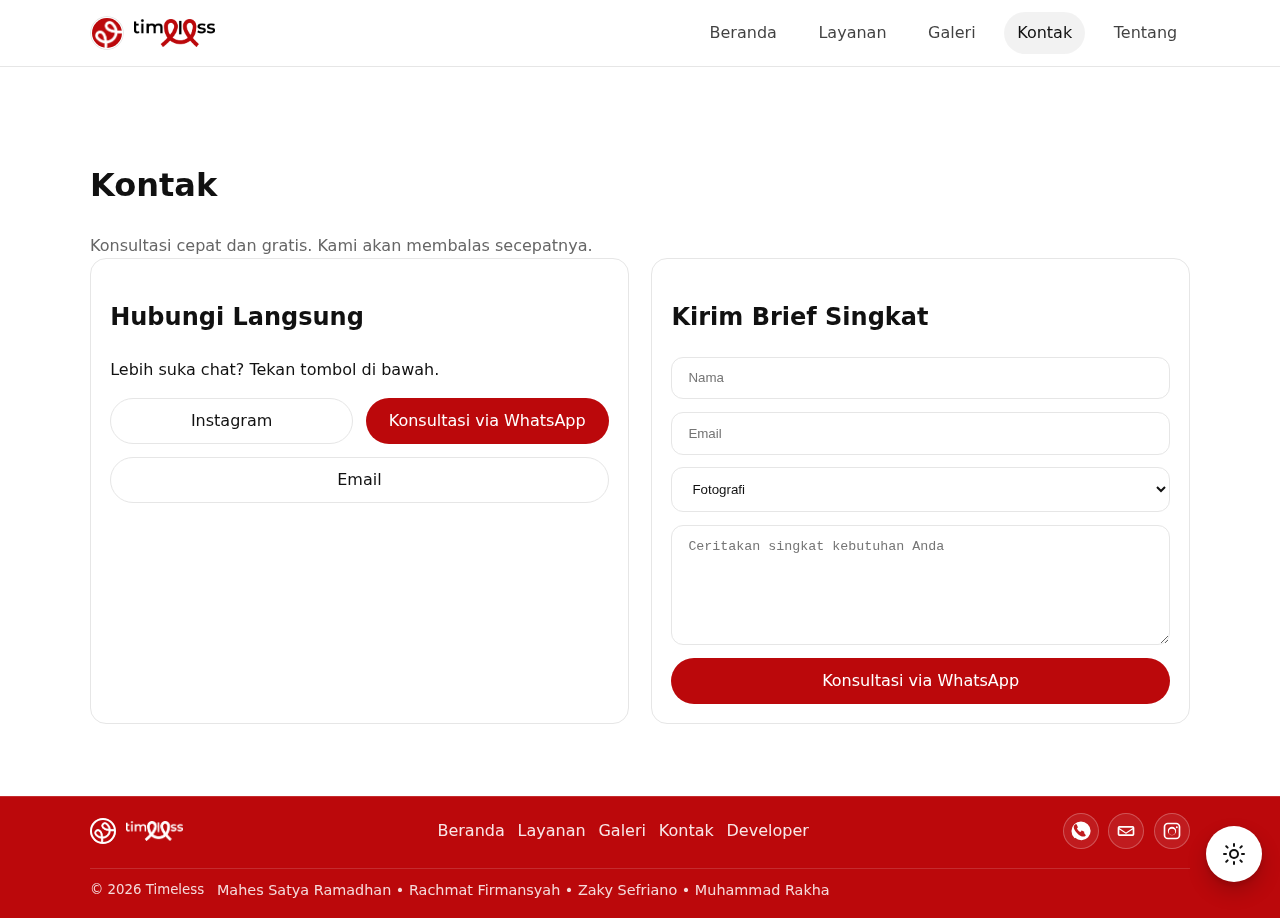
<file: contact.html>
<!DOCTYPE html>
<html lang="id">
  <head>
    <meta charset="utf-8" />
    <meta name="viewport" content="width=device-width, initial-scale=1" />
    <title>Kontak — TIMELESS</title>
  <link rel="stylesheet" href="assets/css/styles.css" />
  <link rel="icon" type="image/jpeg" href="timelessbackground.jpeg" />
  </head>
  <body>
    <header class="site-header">
      <div class="container nav">
  <a class="brand" href="index.html"><img class="brand-logo" src="timelessbackground.jpeg" alt="Logo" /><img class="brand-type" src="timelesstype.png" alt="TIMELESS" /></a>
        <nav class="menu" id="menu">
          <a href="index.html">Beranda</a>
          <a href="services.html">Layanan</a>
          <a href="gallery.html">Galeri</a>
          <a class="active" href="contact.html">Kontak</a>
          <a href="developer.html">Tentang</a>
        </nav>
  <div class="nav-right"><button class="nav-toggle" aria-label="Buka menu" aria-expanded="false" id="nav-toggle"><span></span><span></span><span></span></button></div>
      </div>
    </header>

    <div class="nav-backdrop" id="nav-backdrop" hidden></div>

    <main>
      <section class="section">
        <div class="container">
          <header class="section-head reveal">
            <h1>Kontak</h1>
            <p>Konsultasi cepat dan gratis. Kami akan membalas secepatnya.</p>
          </header>

          <div class="grid contact-grid">
            <div class="card reveal">
              <h2>Hubungi Langsung</h2>
              <p>Lebih suka chat? Tekan tombol di bawah.</p>
              <div class="actions">
                <a class="btn btn-outline" id="ig-contact" href="#">Instagram</a>
                <a class="btn btn-red" id="wa-contact" href="#">Konsultasi via WhatsApp</a>
                <a class="btn btn-outline" id="email-direct" href="#">Email</a>
              </div>
            </div>

            <div class="card reveal">
              <h2>Kirim Brief Singkat</h2>
              <form class="form" onsubmit="event.preventDefault(); window.open(document.getElementById('waLink').href, '_blank');">
                <input class="input" id="name" type="text" placeholder="Nama" required />
                <input class="input" id="email" type="email" placeholder="Email" required />
                <select class="input" id="service" required>
                  <option value="Fotografi">Fotografi</option>
                  <option value="Videografi">Videografi</option>
                  <option value="Desain Logo">Desain Logo</option>
                </select>
                <textarea id="message" placeholder="Ceritakan singkat kebutuhan Anda"></textarea>
                <a id="waLink" class="btn btn-red" href="#">Konsultasi via WhatsApp</a>
              </form>
              <script>
                (function(){
                  const phone = '6285183565910'; // Nomor WhatsApp tujuan
                  function build(){
                    const n=document.getElementById('name').value||'-';
                    const e=document.getElementById('email').value||'-';
                    const s=document.getElementById('service').value||'-';
                    const m=document.getElementById('message').value||'-';
                    const text = `Halo Timeless,%0A%0ANama: ${encodeURIComponent(n)}%0AEmail: ${encodeURIComponent(e)}%0ALayanan: ${encodeURIComponent(s)}%0APesan: ${encodeURIComponent(m)}`;
                    const ua = navigator.userAgent || '';
                    const isMobile = /Android|webOS|iPhone|iPad|iPod|BlackBerry|IEMobile|Opera Mini/i.test(ua);
                    return isMobile
                      ? `https://wa.me/${phone}?text=${text}&app_absent=0`
                      : `https://web.whatsapp.com/send?phone=${phone}&text=${text}&app_absent=0`;
                  }
                  const link=document.getElementById('waLink');
                  const inputs=['name','email','service','message'].map(id=>document.getElementById(id));
                  function update(){ link.href = build(); }
                  inputs.forEach(i=> i.addEventListener('input', update));
                  update();
                })();
              </script>
            </div>
          </div>
        </div>
      </section>
    </main>

    <!-- Floating theme toggle -->
    <button class="theme-fab" id="theme-toggle" aria-label="Ganti tema">
      <svg class="sun" viewBox="0 0 24 24" fill="none" xmlns="http://www.w3.org/2000/svg"><path d="M12 4V2m0 20v-2M4 12H2m20 0h-2M5.64 5.64 4.22 4.22m15.56 15.56-1.42-1.42M18.36 5.64l1.42-1.42M5.64 18.36l-1.42 1.42M12 8a4 4 0 1 1 0 8 4 4 0 0 1 0-8Z" stroke="currentColor" stroke-width="2" stroke-linecap="round"/></svg>
      <svg class="moon" viewBox="0 0 24 24" fill="none" xmlns="http://www.w3.org/2000/svg"><path d="M21 12.79A9 9 0 1 1 11.21 3 7 7 0 0 0 21 12.79Z" stroke="currentColor" stroke-width="2" stroke-linecap="round" stroke-linejoin="round"/></svg>
    </button>

    <footer class="site-footer">
      <div class="container footer-inner">
  <div class="brand-mini"><img class="brand-logo" src="timelessbackground.jpeg" alt="Logo" /><img class="brand-type" src="timelesstype.png" alt="TIMELESS" /></div>
        <nav class="footer-links">
          <a href="index.html">Beranda</a>
          <a href="services.html">Layanan</a>
          <a href="gallery.html">Galeri</a>
          <a href="contact.html" class="active">Kontak</a>
          <a href="developer.html">Developer</a>
        </nav>
        <div class="socials">
          <a id="footer-wa" href="#" aria-label="WhatsApp" class="icon-link">
            <svg width="22" height="22" viewBox="0 0 24 24" fill="none" xmlns="http://www.w3.org/2000/svg" aria-hidden="true"><path d="M20 3.9A10 10 0 0 0 3.9 20L3 21l1.9-.9A10 10 0 1 0 20 3.9Zm-2.2 13.1c-.3.8-1.7 1.5-2.3 1.6-.6.1-1.4.2-2.3-.1-.5-.2-1.2-.4-2.1-.9-3.7-2-6.1-5.9-6.3-6.2-.2-.3-1.5-2-1.5-3.8s1-2.7 1.3-3.1c.3-.4.7-.5 1-.5h.7c.2 0 .5 0 .7.6.3.7 1 2.5 1.1 2.6.1.1.1.3 0 .5-.1.2-.1.3-.3.5-.1.2-.3.4-.4.5-.2.2-.4.4-.2.7.2.2.9 1.5 2.1 2.5 1.5 1.3 2.7 1.7 3 .1.3-.4.5-.6.8-.5.3.1 1.9.9 2.2 1 .3.1.5.2.6.3.1.1.1.8-.2 1.6Z" fill="currentColor"/></svg>
          </a>
          <a id="footer-email" href="#" aria-label="Email" class="icon-link">
            <svg width="22" height="22" viewBox="0 0 24 24" fill="none" xmlns="http://www.w3.org/2000/svg" aria-hidden="true"><path d="M4 6h16a2 2 0 0 1 2 2v8a2 2 0 0 1-2 2H4a2 2 0 0 1-2-2V8a2 2 0 0 1 2-2Zm0 2v.511l8 5.333 8-5.333V8H4Zm16 8V10.2l-7.385 4.915a1 1 0 0 1-1.23 0L4 10.2V16a0 0 0 0 0 0 0h16Z" fill="currentColor"/></svg>
          </a>
          <a id="footer-ig" href="#" aria-label="Instagram" class="icon-link">
            <svg width="22" height="22" viewBox="0 0 24 24" fill="none" xmlns="http://www.w3.org/2000/svg" aria-hidden="true"><path d="M7 2h10a5 5 0 0 1 5 5v10a5 5 0 0 1-5 5H7a5 5 0 0 1-5-5V7a5 5 0 0 1 5-5Zm0 2a3 3 0 0 0-3 3v10a3 3 0 0 0 3 3h10a3 3 0 0 0 3-3V7a3 3 0 0 0-3-3H7Zm5 3a5 5 0 1 1 0 10 5 5 0 0 1 0-10Zm0 2.2A2.8 2.8 0 1 0 12 16.8 2.8 2.8 0 0 0 12 9.2Zm5.8-3a1.2 1.2 0 1 1 0 2.4 1.2 1.2 0 0 1 0-2.4Z" fill="currentColor"/></svg>
          </a>
        </div>
        <div class="footer-meta">
          <small>© <span id="year"></span> Timeless</small>
          <span class="team">Mahes Satya Ramadhan • Rachmat Firmansyah • Zaky Sefriano • Muhammad Rakha</span>
        </div>
      </div>
    </footer>

    <script defer src="assets/js/main.js"></script>
  </body>
</html>
</file>
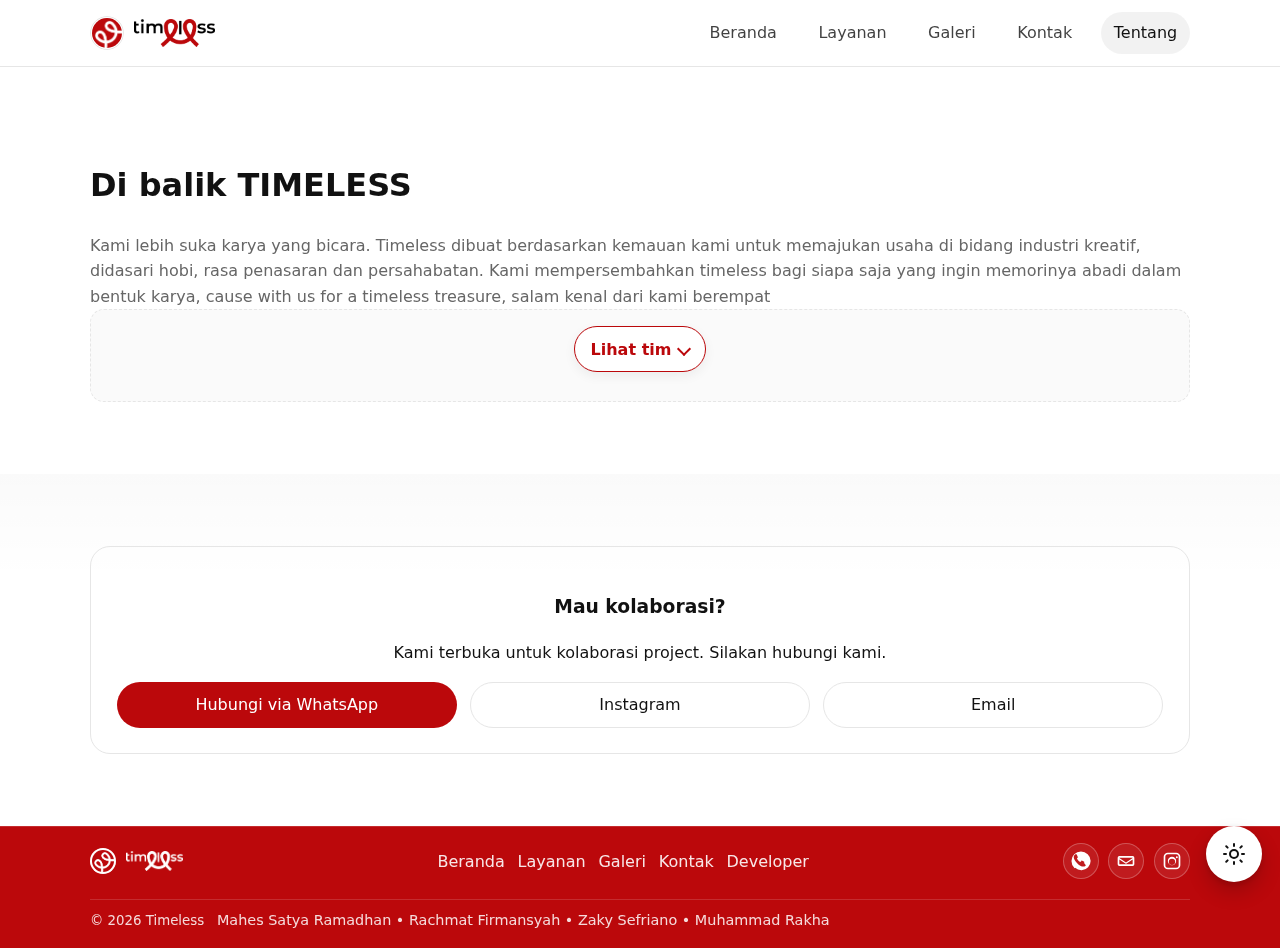
<file: developer.html>
<!DOCTYPE html>
<html lang="id">
  <head>
    <meta charset="utf-8" />
    <meta name="viewport" content="width=device-width, initial-scale=1" />
    <title>Tentang — TIMELESS</title>
    <link rel="stylesheet" href="assets/css/styles.css" />
    <link rel="icon" type="image/jpeg" href="timelessbackground.jpeg" />
  </head>
  <body>
    <header class="site-header">
      <div class="container nav">
        <a class="brand" href="index.html"><img class="brand-logo" src="timelessbackground.jpeg" alt="Logo" /><img class="brand-type" src="timelesstype.png" alt="TIMELESS" /></a>
        <nav class="menu" id="menu">
          <a href="index.html">Beranda</a>
          <a href="services.html">Layanan</a>
          <a href="gallery.html">Galeri</a>
          <a href="contact.html">Kontak</a>
          <a class="active" href="developer.html">Tentang</a>
        </nav>
        <div class="nav-right"><button class="nav-toggle" aria-label="Buka menu" aria-expanded="false" id="nav-toggle"><span></span><span></span><span></span></button></div>
      </div>
    </header>

    <div class="nav-backdrop" id="nav-backdrop" hidden></div>

    <main>
      <section class="section">
        <div class="container">
          <header class="section-head reveal">
            <h1>Di balik TIMELESS</h1>
            <p>Kami lebih suka karya yang bicara. Timeless dibuat berdasarkan kemauan kami untuk memajukan usaha di bidang industri kreatif, didasari hobi, rasa penasaran dan persahabatan. Kami mempersembahkan timeless bagi siapa saja yang ingin memorinya abadi dalam bentuk karya, cause with us for a timeless treasure, salam kenal dari kami berempat</p>
          </header>
          <details class="team-discreet reveal">
            <summary>Lihat tim</summary>
            <div class="team-grid cards-4">
              <article class="card team-card">
                <img class="team-photo" src="assets/gallery/Mahes satya ramadhan.jpg" alt="Mahes Satya Ramadhan" loading="lazy" />
                <h3>Mahes Satya Ramadhan</h3>
                <p>Photographer & Videografer</p>
              </article>
              <article class="card team-card">
                <img class="team-photo" src="assets/gallery/M. Firmansyah.jpg" alt="Rachmat Firmansyah" loading="lazy" />
                <h3>Rachmat Firmansyah</h3>
                <p>Designer</p>
              </article>
              <article class="card team-card">
                <img class="team-photo" src="assets/gallery/Zaky sefriano.jpg" alt="Zaky Sefriano" loading="lazy" />
                <h3>Zaky Sefriano</h3>
                <p>Finance Analyst</p>
              </article>
              <article class="card team-card">
                <img class="team-photo" src="assets/gallery/M. Rakha.jpg" alt="Muhammad Rakha" loading="lazy" />
                <h3>Muhammad Rakha</h3>
                <p>Photographer</p>
              </article>
            </div>
          </details>
        </div>
      </section>

      <section class="cta">
        <div class="container cta-inner reveal">
          <h3>Mau kolaborasi?</h3>
          <p>Kami terbuka untuk kolaborasi project. Silakan hubungi kami.</p>
          <div class="actions">
            <a class="btn btn-red" id="cta-wa-dev" href="#">Hubungi via WhatsApp</a>
            <a class="btn btn-outline" id="cta-ig-dev" href="#">Instagram</a>
            <a class="btn btn-outline" id="email-dev" href="#">Email</a>
          </div>
        </div>
      </section>
    </main>

    <!-- Floating theme toggle -->
    <button class="theme-fab" id="theme-toggle" aria-label="Ganti tema">
      <svg class="sun" viewBox="0 0 24 24" fill="none" xmlns="http://www.w3.org/2000/svg"><path d="M12 4V2m0 20v-2M4 12H2m20 0h-2M5.64 5.64 4.22 4.22m15.56 15.56-1.42-1.42M18.36 5.64l1.42-1.42M5.64 18.36l-1.42 1.42M12 8a4 4 0 1 1 0 8 4 4 0 0 1 0-8Z" stroke="currentColor" stroke-width="2" stroke-linecap="round"/></svg>
      <svg class="moon" viewBox="0 0 24 24" fill="none" xmlns="http://www.w3.org/2000/svg"><path d="M21 12.79A9 9 0 1 1 11.21 3 7 7 0 0 0 21 12.79Z" stroke="currentColor" stroke-width="2" stroke-linecap="round" stroke-linejoin="round"/></svg>
    </button>

    <footer class="site-footer">
      <div class="container footer-inner">
        <div class="brand-mini"><img class="brand-logo" src="timelessbackground.jpeg" alt="Logo" /><img class="brand-type" src="timelesstype.png" alt="TIMELESS" /></div>
        <nav class="footer-links">
          <a href="index.html">Beranda</a>
          <a href="services.html">Layanan</a>
          <a href="gallery.html">Galeri</a>
          <a href="contact.html">Kontak</a>
          <a class="active" href="developer.html">Developer</a>
        </nav>
        <div class="socials">
          <a id="footer-wa" href="#" aria-label="WhatsApp" class="icon-link">
            <svg width="22" height="22" viewBox="0 0 24 24" fill="none" xmlns="http://www.w3.org/2000/svg" aria-hidden="true"><path d="M20 3.9A10 10 0 0 0 3.9 20L3 21l1.9-.9A10 10 0 1 0 20 3.9Zm-2.2 13.1c-.3.8-1.7 1.5-2.3 1.6-.6.1-1.4.2-2.3-.1-.5-.2-1.2-.4-2.1-.9-3.7-2-6.1-5.9-6.3-6.2-.2-.3-1.5-2-1.5-3.8s1-2.7 1.3-3.1c.3-.4.7-.5 1-.5h.7c.2 0 .5 0 .7.6.3.7 1 2.5 1.1 2.6.1.1.1.3 0 .5-.1.2-.1.3-.3.5-.1.2-.3.4-.4.5-.2.2-.4.4-.2.7.2.2.9 1.5 2.1 2.5 1.5 1.3 2.7 1.7 3 .1.3-.4.5-.6.8-.5.3.1 1.9.9 2.2 1 .3.1.5.2.6.3.1.1.1.8-.2 1.6Z" fill="currentColor"/></svg>
          </a>
          <a id="footer-email" href="#" aria-label="Email" class="icon-link">
            <svg width="22" height="22" viewBox="0 0 24 24" fill="none" xmlns="http://www.w3.org/2000/svg" aria-hidden="true"><path d="M4 6h16a2 2 0 0 1 2 2v8a2 2 0 0 1-2 2H4a2 2 0 0 1-2-2V8a2 2 0 0 1 2-2Zm0 2v.511l8 5.333 8-5.333V8H4Zm16 8V10.2l-7.385 4.915a1 1 0 0 1-1.23 0L4 10.2V16a0 0 0 0 0 0 0h16Z" fill="currentColor"/></svg>
          </a>
          <a id="footer-ig" href="#" aria-label="Instagram" class="icon-link">
            <svg width="22" height="22" viewBox="0 0 24 24" fill="none" xmlns="http://www.w3.org/2000/svg" aria-hidden="true"><path d="M7 2h10a5 5 0 0 1 5 5v10a5 5 0 0 1-5 5H7a5 5 0 0 1-5-5V7a5 5 0 0 1 5-5Zm0 2a3 3 0 0 0-3 3v10a3 3 0 0 0 3 3h10a3 3 0 0 0 3-3V7a3 3 0 0 0-3-3H7Zm5 3a5 5 0 1 1 0 10 5 5 0 0 1 0-10Zm0 2.2A2.8 2.8 0 1 0 12 16.8 2.8 2.8 0 0 0 12 9.2Zm5.8-3a1.2 1.2 0 1 1 0 2.4 1.2 1.2 0 0 1 0-2.4Z" fill="currentColor"/></svg>
          </a>
        </div>
        <div class="footer-meta">
          <small>© <span id="year"></span> Timeless</small>
          <span class="team">Mahes Satya Ramadhan • Rachmat Firmansyah • Zaky Sefriano • Muhammad Rakha</span>
        </div>
      </div>
    </footer>

    <script defer src="assets/js/main.js"></script>
    <script>
      // Simple wiring for CTA links on this page (reusing main JS builders)
      document.addEventListener('DOMContentLoaded', function(){
        const $ = s => document.querySelector(s);
        const wa = $('#cta-wa-dev');
        const ig = $('#cta-ig-dev');
        const em = $('#email-dev');
        if(wa){ wa.setAttribute('href', '#'); wa.id = 'cta-wa'; }
        if(ig){ ig.setAttribute('href', '#'); ig.id = 'cta-ig'; }
        if(em){ em.setAttribute('href', '#'); em.id = 'email-direct'; }
      });
    </script>
  </body>
</html>
</file>
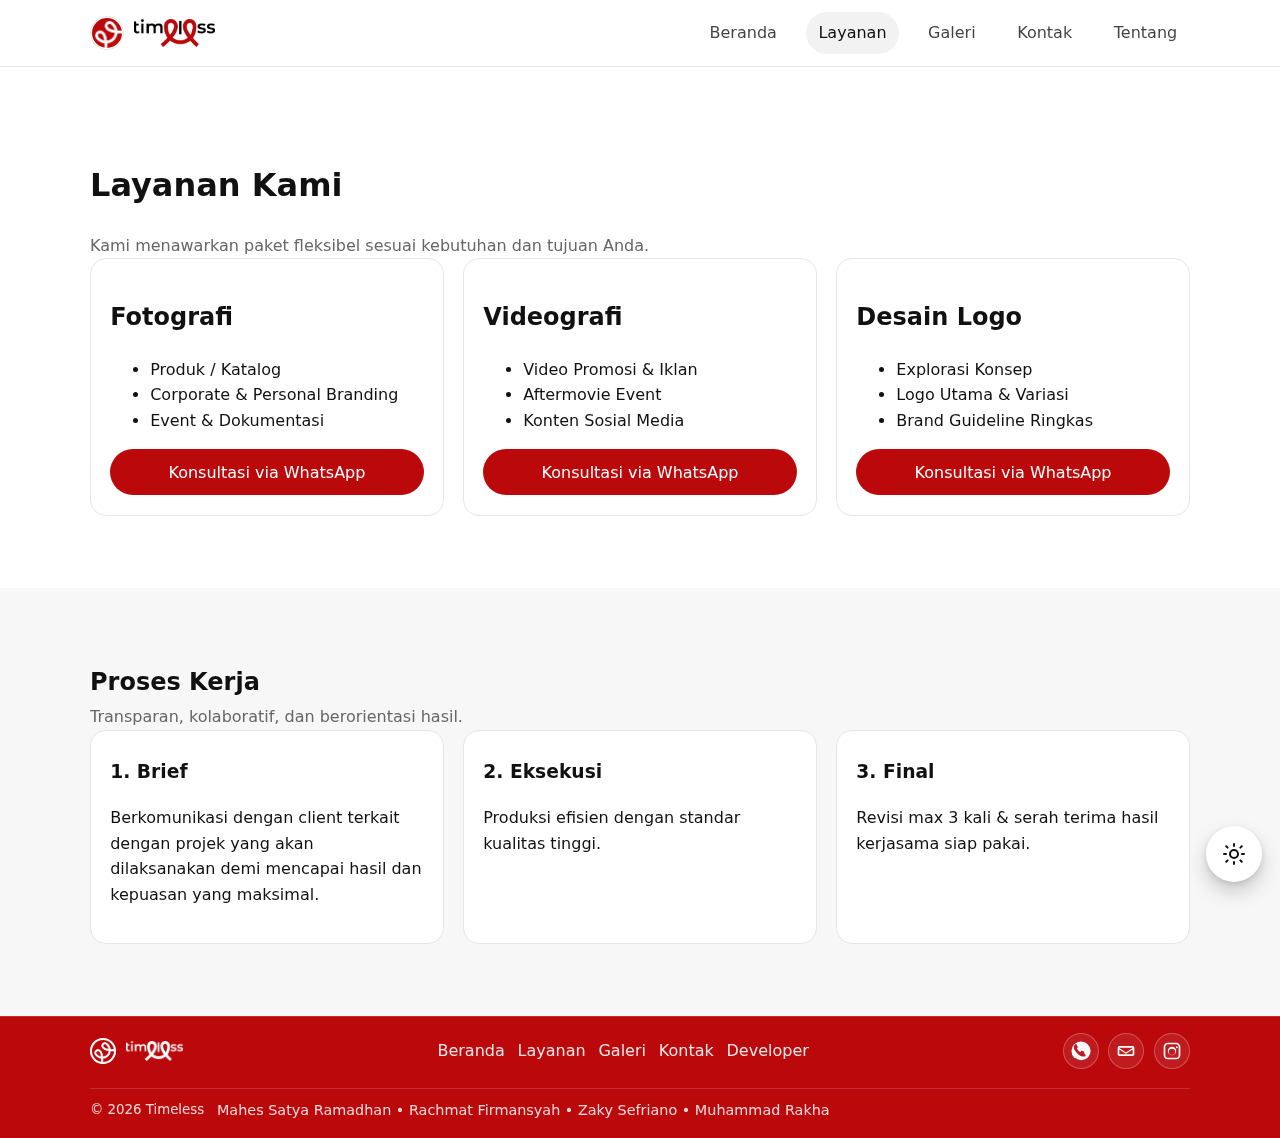
<file: services.html>
<!DOCTYPE html>
<html lang="id">
  <head>
    <meta charset="utf-8" />
    <meta name="viewport" content="width=device-width, initial-scale=1" />
    <title>Layanan — TIMELESS</title>
  <link rel="stylesheet" href="assets/css/styles.css" />
  <link rel="icon" type="image/jpeg" href="timelessbackground.jpeg" />
  </head>
  <body>
    <header class="site-header">
      <div class="container nav">
  <a class="brand" href="index.html"><img class="brand-logo" src="timelessbackground.jpeg" alt="Logo" /><img class="brand-type" src="timelesstype.png" alt="TIMELESS" /></a>
        <nav class="menu" id="menu">
          <a href="index.html">Beranda</a>
          <a class="active" href="services.html">Layanan</a>
          <a href="gallery.html">Galeri</a>
          <a href="contact.html">Kontak</a>
          <a href="developer.html">Tentang</a>
        </nav>
  <div class="nav-right"><button class="nav-toggle" aria-label="Buka menu" aria-expanded="false" id="nav-toggle"><span></span><span></span><span></span></button></div>
      </div>
    </header>

    <div class="nav-backdrop" id="nav-backdrop" hidden></div>

    <main>
      <section class="section">
        <div class="container">
          <header class="section-head reveal">
            <h1>Layanan Kami</h1>
            <p>Kami menawarkan paket fleksibel sesuai kebutuhan dan tujuan Anda.</p>
          </header>
          <div class="grid cards-3">
            <article id="fotografi" class="card reveal">
              <h2>Fotografi</h2>
              <ul>
                <li>Produk / Katalog</li>
                <li>Corporate & Personal Branding</li>
                <li>Event & Dokumentasi</li>
              </ul>
              <a class="btn btn-red" id="wa-hero" href="#">Konsultasi via WhatsApp</a>
            </article>
            <article id="videografi" class="card reveal">
              <h2>Videografi</h2>
              <ul>
                <li>Video Promosi & Iklan</li>
                <li>Aftermovie Event</li>
                <li>Konten Sosial Media</li>
              </ul>
              <a class="btn btn-red" href="#" id="wa-contact">Konsultasi via WhatsApp</a>
            </article>
            <article id="logo" class="card reveal">
              <h2>Desain Logo</h2>
              <ul>
                <li>Explorasi Konsep</li>
                <li>Logo Utama & Variasi</li>
                <li>Brand Guideline Ringkas</li>
              </ul>
              <a class="btn btn-red" href="#" id="wa-logo">Konsultasi via WhatsApp</a>
            </article>
          </div>
        </div>
      </section>

      <section class="section section-muted">
        <div class="container">
          <header class="section-head reveal">
            <h2>Proses Kerja</h2>
            <p>Transparan, kolaboratif, dan berorientasi hasil.</p>
          </header>
          <div class="grid cards-3">
            <article class="card reveal"><h3>1. Brief</h3><p>Berkomunikasi dengan client terkait dengan projek yang akan dilaksanakan demi mencapai hasil dan kepuasan yang maksimal.</p></article>
            <article class="card reveal"><h3>2. Eksekusi</h3><p>Produksi efisien dengan standar kualitas tinggi.</p></article>
            <article class="card reveal"><h3>3. Final</h3><p>Revisi max 3 kali & serah terima hasil kerjasama  siap pakai.</p></article>
          </div>
        </div>
      </section>
    </main>

    <!-- Floating theme toggle -->
    <button class="theme-fab" id="theme-toggle" aria-label="Ganti tema">
      <svg class="sun" viewBox="0 0 24 24" fill="none" xmlns="http://www.w3.org/2000/svg"><path d="M12 4V2m0 20v-2M4 12H2m20 0h-2M5.64 5.64 4.22 4.22m15.56 15.56-1.42-1.42M18.36 5.64l1.42-1.42M5.64 18.36l-1.42 1.42M12 8a4 4 0 1 1 0 8 4 4 0 0 1 0-8Z" stroke="currentColor" stroke-width="2" stroke-linecap="round"/></svg>
      <svg class="moon" viewBox="0 0 24 24" fill="none" xmlns="http://www.w3.org/2000/svg"><path d="M21 12.79A9 9 0 1 1 11.21 3 7 7 0 0 0 21 12.79Z" stroke="currentColor" stroke-width="2" stroke-linecap="round" stroke-linejoin="round"/></svg>
    </button>

    <footer class="site-footer">
      <div class="container footer-inner">
  <div class="brand-mini"><img class="brand-logo" src="timelessbackground.jpeg" alt="Logo" /><img class="brand-type" src="timelesstype.png" alt="TIMELESS" /></div>
        <nav class="footer-links">
          <a href="index.html">Beranda</a>
          <a href="services.html" class="active">Layanan</a>
          <a href="gallery.html">Galeri</a>
          <a href="contact.html">Kontak</a>
          <a href="developer.html">Developer</a>
        </nav>
        <div class="socials">
          <a id="footer-wa" href="#" aria-label="WhatsApp" class="icon-link">
            <svg width="22" height="22" viewBox="0 0 24 24" fill="none" xmlns="http://www.w3.org/2000/svg" aria-hidden="true"><path d="M20 3.9A10 10 0 0 0 3.9 20L3 21l1.9-.9A10 10 0 1 0 20 3.9Zm-2.2 13.1c-.3.8-1.7 1.5-2.3 1.6-.6.1-1.4.2-2.3-.1-.5-.2-1.2-.4-2.1-.9-3.7-2-6.1-5.9-6.3-6.2-.2-.3-1.5-2-1.5-3.8s1-2.7 1.3-3.1c.3-.4.7-.5 1-.5h.7c.2 0 .5 0 .7.6.3.7 1 2.5 1.1 2.6.1.1.1.3 0 .5-.1.2-.1.3-.3.5-.1.2-.3.4-.4.5-.2.2-.4.4-.2.7.2.2.9 1.5 2.1 2.5 1.5 1.3 2.7 1.7 3 .1.3-.4.5-.6.8-.5.3.1 1.9.9 2.2 1 .3.1.5.2.6.3.1.1.1.8-.2 1.6Z" fill="currentColor"/></svg>
          </a>
          <a id="footer-email" href="#" aria-label="Email" class="icon-link">
            <svg width="22" height="22" viewBox="0 0 24 24" fill="none" xmlns="http://www.w3.org/2000/svg" aria-hidden="true"><path d="M4 6h16a2 2 0 0 1 2 2v8a2 2 0 0 1-2 2H4a2 2 0 0 1-2-2V8a2 2 0 0 1 2-2Zm0 2v.511l8 5.333 8-5.333V8H4Zm16 8V10.2l-7.385 4.915a1 1 0 0 1-1.23 0L4 10.2V16a0 0 0 0 0 0 0h16Z" fill="currentColor"/></svg>
          </a>
          <a id="footer-ig" href="#" aria-label="Instagram" class="icon-link">
            <svg width="22" height="22" viewBox="0 0 24 24" fill="none" xmlns="http://www.w3.org/2000/svg" aria-hidden="true"><path d="M7 2h10a5 5 0 0 1 5 5v10a5 5 0 0 1-5 5H7a5 5 0 0 1-5-5V7a5 5 0 0 1 5-5Zm0 2a3 3 0 0 0-3 3v10a3 3 0 0 0 3 3h10a3 3 0 0 0 3-3V7a3 3 0 0 0-3-3H7Zm5 3a5 5 0 1 1 0 10 5 5 0 0 1 0-10Zm0 2.2A2.8 2.8 0 1 0 12 16.8 2.8 2.8 0 0 0 12 9.2Zm5.8-3a1.2 1.2 0 1 1 0 2.4 1.2 1.2 0 0 1 0-2.4Z" fill="currentColor"/></svg>
          </a>
        </div>
        <div class="footer-meta">
          <small>© <span id="year"></span> Timeless</small>
          <span class="team">Mahes Satya Ramadhan • Rachmat Firmansyah • Zaky Sefriano • Muhammad Rakha</span>
        </div>
      </div>
    </footer>

    <script defer src="assets/js/main.js"></script>
  </body>
</html>
</file>
<file: assets/css/styles.css>
/* Timeless — red & white theme with smooth animations */
:root{
  /* Palette */
  --bg:#ffffff;          /* white base */
  --bg-2:#f7f7f7;        /* light section */
  --text:#111111;        /* near black text */
  --muted:#666666;
  --border:#e6e6e6;
  --white:#ffffff;
  --black:#000000;
  --accent:#bb080b;      /* brand red */
  --theme-dur: 260ms;    /* theme transition duration */
  /* Layout */
  --radius:14px;
  --shadow:0 10px 30px rgba(0,0,0,.12);
  --container:1100px;
  --ease: cubic-bezier(.22,.61,.36,1);
  /* Buttons */
  --btn-h: 46px;
  --btn-min: 220px;
}
*{box-sizing:border-box}
html,body{height:100%}
html{scroll-behavior:smooth}
body{
  margin:0; font-family: ui-sans-serif,system-ui,-apple-system,Segoe UI,Roboto,Inter,Arial,Helvetica,sans-serif;
  background:var(--bg); color:var(--text); line-height:1.6;
}
img{max-width:100%; display:block}
.container{width:min(100% - 2rem, var(--container)); margin-inline:auto}
.center{text-align:center}

/* Header & Navigation */
.site-header{position:sticky; top:0; z-index:200; backdrop-filter:saturate(1.2) blur(10px); background:rgba(255,255,255,.7); border-bottom:1px solid var(--border)}
.nav{display:flex; align-items:center; justify-content:space-between; gap:1rem; padding:.75rem 0}
.brand{display:flex; align-items:center; gap:.6rem; color:var(--text); text-decoration:none; font-weight:700; letter-spacing:.12em}
.brand img{width:34px; height:34px; object-fit:contain}
.brand-logo{width:34px; height:34px; border-radius:50%; object-fit:cover; background:#fff; padding:2px; box-shadow:0 0 0 1px var(--border) inset}
.brand-type{height:28px; width:auto; display:block}
.site-header .brand-type{height:28px; max-height:28px; width:auto}
@media (max-width: 480px){
  .site-header .brand-type{height:24px; max-height:24px}
}
.menu{display:flex; gap:1rem; align-items:center}
.menu a{color:var(--text); text-decoration:none; opacity:.8; padding:.5rem .8rem; border-radius:999px; transition:opacity .2s var(--ease), background .2s var(--ease)}
.menu a:hover,.menu a.active{opacity:1; background:rgba(0,0,0,.05)}
.nav-toggle{display:none; background:none; border:0; width:42px; height:42px; padding:0; color:var(--text)}
.nav-toggle span{display:block; height:2px; background:var(--text); margin:7px 8px; transition:transform .3s var(--ease),opacity .3s var(--ease); transform-origin:center}
/* Theme toggle button */
.theme-toggle{display:inline-grid; place-items:center; width:42px; height:42px; border:0; background:transparent; color:var(--text); border-radius:999px; cursor:pointer}
.theme-toggle:hover{background:rgba(0,0,0,.05)}
.theme-toggle svg{width:22px; height:22px}
/* Floating theme button */
.theme-fab{position:fixed; right:18px; bottom:18px; width:56px; height:56px; border-radius:50%; border:0; display:grid; place-items:center; z-index:220; background:var(--white); color:#111; box-shadow:0 10px 20px rgba(0,0,0,.18), 0 2px 6px rgba(0,0,0,.12); cursor:pointer}
.theme-fab:hover{transform:translateY(-1px); box-shadow:0 14px 26px rgba(0,0,0,.22), 0 4px 10px rgba(0,0,0,.16); transition:transform .2s var(--ease), box-shadow .2s var(--ease)}
.theme-fab svg{width:24px; height:24px}
/* Icon swap rules (apply to both header toggle and FAB) */
.theme-toggle .sun, .theme-fab .sun{display:inline}
.theme-toggle .moon, .theme-fab .moon{display:none}
[data-theme="dark"] .theme-toggle:hover{background:rgba(255,255,255,.08)}
[data-theme="dark"] .theme-toggle .sun, [data-theme="dark"] .theme-fab .sun{display:none}
[data-theme="dark"] .theme-toggle .moon, [data-theme="dark"] .theme-fab .moon{display:inline}
[data-theme="dark"] .theme-fab{background:#1b1b1d; color:#e8e8e8; box-shadow:0 10px 20px rgba(0,0,0,.45), 0 2px 6px rgba(0,0,0,.35)}
.theme-fab:active{transform:translateY(0)}

/* Backdrop when nav is open */
.nav-backdrop{position:fixed; inset:0; background:rgba(0,0,0,.35); opacity:0; pointer-events:none; transition:opacity .3s var(--ease); z-index:80}
.nav-backdrop.show{opacity:1; pointer-events:auto}
body.nav-open{overflow:hidden}

/* Hamburger to X animation */
.nav-toggle.active span:nth-child(1){transform:translateY(9px) rotate(45deg)}
.nav-toggle.active span:nth-child(2){opacity:0}
.nav-toggle.active span:nth-child(3){transform:translateY(-9px) rotate(-45deg)}

@media (max-width: 820px){
  .nav-toggle{display:inline-block}
  .menu{position:fixed; inset:60px 12px auto 12px; background:rgba(255,255,255,.98); border:1px solid var(--border); border-radius:var(--radius); flex-direction:column; padding:.6rem; gap:.2rem; transform:translateY(-10px) scale(.98); opacity:0; pointer-events:none; transition:transform .35s var(--ease), opacity .35s var(--ease); z-index:210}
  .menu.open{transform:translateY(0) scale(1); opacity:1; pointer-events:auto}
  .menu a{width:100%; text-align:left; padding:.9rem 1rem; border-radius:12px; border:1px solid transparent; opacity:0; transform:translateY(6px)}
  .menu.open a{opacity:1; transform:translateY(0); transition:transform .4s var(--ease), opacity .4s var(--ease), background .2s var(--ease)}
  .menu.open a:nth-child(1){transition-delay:.02s}
  .menu.open a:nth-child(2){transition-delay:.06s}
  .menu.open a:nth-child(3){transition-delay:.10s}
  .menu.open a:nth-child(4){transition-delay:.14s}
  .menu.open a:nth-child(5){transition-delay:.18s}
}
  /* Right-side group in header (theme toggle, hamburger, menu) */
  .nav-right{display:flex; align-items:center; gap:.5rem}
/* On desktop, hide the right-side group so the menu sits flush right (not centered) */
@media (min-width: 821px){
  .nav-right{display:none}
  .menu{margin-left:auto}
}

/* Hero */
.hero{padding:clamp(3rem,8vw,8rem) 0; background:linear-gradient(180deg, rgba(255,255,255,.03), rgba(255,255,255,0) 30%), radial-gradient(1200px 600px at 100% -20%, rgba(255,255,255,.06), transparent 60%)}
.hero-inner{display:grid; grid-template-columns:1.1fr .9fr; gap:2rem; align-items:center}
.hero h1{font-size:clamp(2rem,4.3vw,3.6rem); line-height:1.1; margin:0 0 .8rem}
.hero p{color:var(--muted); margin:0 0 1.2rem}
.hero-preview{display:block; text-decoration:none; color:inherit}
.hero-preview .img-wrap{position:relative; aspect-ratio:4/3; border-radius:20px; overflow:hidden; box-shadow:var(--shadow); border:1px solid var(--border)}
.hero-preview img, .hero-preview video{width:100%; height:100%; object-fit:cover; display:block}
.hero-preview .overlay{position:absolute; inset:0; display:flex; flex-direction:column; justify-content:space-between; padding:1rem; background:linear-gradient(180deg, rgba(0,0,0,0), rgba(0,0,0,.58) 80%); opacity:1; transition:background .25s var(--ease)}
.hero-preview:hover .overlay{background:linear-gradient(180deg, rgba(0,0,0,0), rgba(0,0,0,.62) 80%)}
/* Ensure overlay button stays crisp white on black */
.hero-preview .overlay .btn-black{color:#fff; border-color:transparent}
.chips{display:flex; gap:.4rem; flex-wrap:wrap}
.chip{font-size:.75rem; padding:.25rem .6rem; background:rgba(0,0,0,.6); color:#fff; border:1px solid rgba(255,255,255,.18); border-radius:999px; backdrop-filter:saturate(1.1) blur(2px)}

/* Black button variant for dark-on-light needs */
.btn-black{background:var(--black); color:var(--white); border-color:transparent}
.btn-black:hover{background:#111}

/* Play indicator for hero preview */
.hero-preview .play-indicator{position:absolute; left:50%; top:50%; transform:translate(-50%,-50%); width:64px; height:64px; border-radius:50%; background:rgba(0,0,0,.7); border:1px solid rgba(255,255,255,.18); display:grid; place-items:center; color:#fff; box-shadow:var(--shadow); transition:transform .2s var(--ease), background .2s var(--ease)}
.hero-preview .play-indicator::before{content:""; width:0; height:0; border-top:10px solid transparent; border-bottom:10px solid transparent; border-left:16px solid #fff; margin-left:3px}
.hero-preview:hover .play-indicator{transform:translate(-50%,-50%) scale(1.04); background:rgba(0,0,0,.8)}

@media (max-width: 900px){
  .hero-inner{grid-template-columns:1fr;}
}

/* Sections */
.section{padding:clamp(2.5rem,6vw,4.5rem) 0}
.section-muted{background:var(--bg-2)}
.section-head h2{margin:.2rem 0}
.section-head p{margin:0; color:var(--muted)}
.grid{display:grid; gap:1.2rem}
.contact-grid{grid-template-columns:1fr 1fr; gap:1.4rem}
@media (max-width: 820px){
  .contact-grid{grid-template-columns:1fr}
}
.cards-3{grid-template-columns:repeat(3,1fr)}
@media (max-width: 900px){.cards-3{grid-template-columns:1fr}}
.cards-4{grid-template-columns:repeat(4,1fr)}
@media (max-width: 1100px){.cards-4{grid-template-columns:repeat(2,1fr)}}
@media (max-width: 700px){.cards-4{grid-template-columns:1fr}}
.card{border:1px solid var(--border); border-radius:16px; padding:1.2rem; background:#fff}
.card .actions{margin-top:.8rem}
.card h3{margin-top:.4rem}
.card .link{display:inline-block; margin-top:.6rem; color:var(--text); opacity:.9; text-decoration:none}

/* Team / Developer page */
.team-grid{display:grid; gap:1.2rem}
.team-card{display:flex; flex-direction:column; align-items:center; text-align:center}
.team-card p{color:var(--muted); margin:.3rem 0 0}
/* Discreet team section */
.team-discreet{border:1px dashed var(--border); border-radius:14px; padding:1rem; background:rgba(0,0,0,.02); text-align:center}
.team-discreet > summary{list-style:none; cursor:pointer; font-weight:700; display:inline-flex; align-items:center; justify-content:center; gap:.5rem; height:var(--btn-h); padding:0 1rem; border-radius:999px; border:1px solid var(--accent); color:var(--accent); background:#fff; margin:0 auto .8rem; box-shadow:0 4px 12px rgba(0,0,0,.06)}
.team-discreet > summary:hover{background:rgba(187,8,11,.06)}
.team-discreet > summary:active{transform:translateY(0)}
.team-discreet > summary::-webkit-details-marker{display:none}
.team-discreet > summary::after{content:""; width:8px; height:8px; border-right:2px solid currentColor; border-bottom:2px solid currentColor; transform:rotate(45deg); transition:transform .2s var(--ease)}
.team-discreet[open] > summary::after{transform:rotate(-135deg)}
.team-discreet[open]{background:rgba(0,0,0,.03)}
/* Team photo circle (no wrapper) */
.team-photo{width:110px; height:110px; aspect-ratio:1/1; border-radius:50%; display:block; object-fit:cover; object-position:center; box-shadow:0 0 0 2px var(--border), 0 8px 18px rgba(0,0,0,.10); margin:0 auto .6rem auto; background:#fff}
[data-theme="dark"] .team-photo{box-shadow:0 0 0 2px var(--border), 0 8px 18px rgba(0,0,0,.35)}
.avatar{
  width:84px; height:84px; aspect-ratio:1/1; border-radius:50%;
  display:grid; place-items:center; overflow:hidden;
  font-weight:700; color:#fff; background:#fff;
  /* Use outer ring via shadow to avoid inner seam */
  border:0;
  box-shadow:0 0 0 2px var(--border), 0 8px 18px rgba(0,0,0,.10);
  margin-bottom:.6rem
}
.avatar span{font-size:1.1rem; letter-spacing:.04em}
.avatar img{width:100%; height:100%; object-fit:cover; object-position:center; border-radius:50%; display:block}

/* Gallery preview */
.gallery-preview{grid-template-columns:repeat(6,1fr)}
.gallery-preview .placeholder{position:relative; aspect-ratio:1/1; border-radius:14px; background:linear-gradient(180deg,#f5f5f5,#ededed); border:1px solid var(--border); box-shadow:var(--shadow); overflow:hidden}
.gallery-preview .placeholder img,
.gallery-preview .placeholder video{width:100%; height:100%; object-fit:cover; display:block}
.gallery-preview .placeholder.video::after{content:""; position:absolute; left:50%; top:50%; transform:translate(-50%,-50%); width:40px; height:40px; border-radius:50%; background:rgba(0,0,0,.65); border:1px solid rgba(255,255,255,.2); box-shadow:var(--shadow)}
.gallery-preview .placeholder.video::before{content:""; position:absolute; left:50%; top:50%; transform:translate(calc(-50% + 2px),-50%); width:0; height:0; border-top:8px solid transparent; border-bottom:8px solid transparent; border-left:12px solid #fff; z-index:1}
@media (max-width: 900px){.gallery-preview{grid-template-columns:repeat(2,1fr)}}

/* CTA */
.cta{padding:clamp(2.5rem,6vw,4.5rem) 0; background:linear-gradient(180deg, rgba(0,0,0,.02), rgba(0,0,0,0) 30%)}
.cta-inner{border:1px solid var(--border); border-radius:20px; padding:1.6rem; text-align:center; background:rgba(255,255,255,.02)}
/* Equal columns for CTA buttons */
.cta .actions{display:grid; grid-template-columns:repeat(3, minmax(0,1fr)); gap:.8rem; justify-content:initial}
.cta .actions .btn{width:100%; min-width:0}
@media (max-width: 820px){
  .cta .actions{grid-template-columns:1fr}
}

/* Footer */
.site-footer{border-top:1px solid rgba(255,255,255,.15); padding:1rem 0; background:var(--accent); color:#fff}
.footer-inner{display:flex; align-items:center; justify-content:space-between; gap:1rem; flex-wrap:wrap}
.brand-mini{display:flex; align-items:center; gap:.6rem; font-weight:700}
.brand-mini img{width:26px; height:26px; object-fit:cover}
.brand-mini .brand-logo{width:26px; height:26px; border-radius:50%; background:#fff; padding:2px; box-shadow:0 0 0 1px rgba(255,255,255,.35) inset}
/* Make the wordmark visible on red footer without affecting header */
.site-footer .brand-mini .brand-type{height:20px; width:auto; display:block; filter:brightness(0) invert(1)}
.footer-links{display:flex; gap:.8rem}
.footer-links a{color:#fff; text-decoration:none; opacity:.9}
.footer-links a:hover{opacity:1}
/* Icon links: remove underline and standardize click target */
.socials{display:flex; align-items:center; gap:.6rem}
/* Unify social icons with circular containers for better contrast on red */
.icon-link{color:#fff; text-decoration:none; display:inline-flex; align-items:center; justify-content:center; width:36px; height:36px; border-radius:50%; background:rgba(255,255,255,.08); border:1px solid rgba(255,255,255,.25); transition:background .2s var(--ease), border-color .2s var(--ease), transform .15s var(--ease)}
.icon-link svg{width:20px; height:20px}
.icon-link:hover{background:rgba(255,255,255,.14); border-color:rgba(255,255,255,.36); transform:translateY(-1px)}
.icon-link:active{transform:translateY(0)}
/* Footer meta (copyright + team) */
.footer-meta{display:flex; align-items:center; gap:.8rem; flex-wrap:wrap; color:rgba(255,255,255,.85); flex-basis:100%; border-top:1px solid rgba(255,255,255,.15); padding-top:.6rem; margin-top:.2rem}
.footer-meta small{color:rgba(255,255,255,.85)}
.footer-meta .team{font-size:.9rem}

/* Buttons */
.btn{display:inline-flex; align-items:center; justify-content:center; gap:.5rem; height:var(--btn-h); padding:0 1.1rem; min-width:var(--btn-min); border-radius:999px; border:1px solid var(--border); text-decoration:none; color:var(--text); transition:transform .2s var(--ease), background .2s var(--ease), color .2s var(--ease)}
.btn:hover{transform:translateY(-1px)}
.btn:active{transform:translateY(0)}
.btn-outline{background:transparent}
.btn-white{background:var(--white); color:var(--black); border-color:rgba(0,0,0,.12)}
.btn-white:hover{background:#eaeaea}
/* Brand red primary button */
.btn-red{background:var(--accent); color:#fff; border-color:transparent}
.btn-red:hover{background:#a10709}

/* Button layout helpers */
.actions{display:flex; gap:.8rem; flex-wrap:wrap; justify-content:center}
/* Equal-size buttons inside grouped actions on larger screens */
.actions .btn{flex:1 1 var(--btn-min)}
/* Make buttons full width inside service cards and forms for consistency */
.cards-3 .card .btn{width:100%}
.form .btn{width:100%}

/* Responsive: let grouped buttons stack nicely on small screens */
@media (max-width: 520px){
  .actions .btn{flex:1 1 100%; min-width:0}
}

/* Contact page specific tweaks */
@media (max-width: 820px){
  .contact-grid .card .actions{display:grid; gap:.6rem}
  .contact-grid .card .btn{width:100%}
}

/* Smooth reveal animations */
.reveal{opacity:0; transform:translateY(14px); transition:opacity .6s var(--ease), transform .6s var(--ease)}
.reveal.is-visible{opacity:1; transform:translateY(0)}

/* Utilities */
.hidden{display:none!important}

/* Simple gallery page */
.gallery-grid{display:grid; grid-template-columns:repeat(3,1fr); gap:1rem}
.gallery-tile{position:relative; border:1px solid var(--border); border-radius:12px; overflow:hidden; background:#f2f2f2; aspect-ratio:4/3}
.gallery-tile img, .gallery-tile video{width:100%; height:100%; object-fit:cover; display:block}
.gallery-tile:hover img, .gallery-tile:hover video{transform:scale(1.02); transition:transform .3s var(--ease)}
/* Play indicator for video tiles in gallery grid */
.gallery-tile.video::after{content:""; position:absolute; left:50%; top:50%; transform:translate(-50%,-50%); width:40px; height:40px; border-radius:50%; background:rgba(0,0,0,.65); border:1px solid rgba(255,255,255,.2); box-shadow:var(--shadow)}
.gallery-tile.video::before{content:""; position:absolute; left:50%; top:50%; transform:translate(calc(-50% + 2px),-50%); width:0; height:0; border-top:8px solid transparent; border-bottom:8px solid transparent; border-left:12px solid #fff; z-index:1}
@media (max-width: 900px){.gallery-grid{grid-template-columns:1fr}}

/* Contact form */
.form{display:grid; gap:.8rem; max-width:560px}
.input, textarea{width:100%; padding:.8rem 1rem; border-radius:12px; background:#fff; border:1px solid var(--border); color:var(--text)}
textarea{min-height:120px}

/* Focus styles */
:focus-visible{outline:2px dashed #666; outline-offset:2px}

/* Smooth theme transitions (applied temporarily on toggle) */
.theme-anim, .theme-anim .site-header, .theme-anim .menu, .theme-anim .card,
.theme-anim .site-footer, .theme-anim .btn, .theme-anim .input, .theme-anim textarea,
.theme-anim .cta-inner, .theme-anim .gallery-tile, .theme-anim .section,
.theme-anim .brand-type, .theme-anim .brand-logo {
  transition: background-color var(--theme-dur) var(--ease),
              color var(--theme-dur) var(--ease),
              border-color var(--theme-dur) var(--ease),
              box-shadow var(--theme-dur) var(--ease),
              fill var(--theme-dur) var(--ease);
}

/* Dark theme ------------------------------------------------------------ */
[data-theme="dark"]{
  --bg:#0f0f10;         /* near-black */
  --bg-2:#151517;       /* dark section */
  --text:#e8e8e8;       /* light text */
  --muted:#a3a3a3;      /* muted on dark */
  --border:#2a2a2a;     /* dark border */
}
[data-theme="dark"] body{background:var(--bg); color:var(--text)}
[data-theme="dark"] .site-header{background:rgba(0,0,0,.55); border-bottom:1px solid var(--border)}
[data-theme="dark"] .menu a:hover, [data-theme="dark"] .menu a.active{background:rgba(255,255,255,.08)}
@media (max-width: 820px){
  [data-theme="dark"] .menu{background:rgba(0,0,0,.92); border:1px solid var(--border)}
}
[data-theme="dark"] .section-muted{background:var(--bg-2)}
[data-theme="dark"] .card{background:#141416}
[data-theme="dark"] .team-discreet{background:rgba(255,255,255,.02); border-color:var(--border)}
[data-theme="dark"] .team-discreet > summary{background:#111113; color:#fff; border-color:var(--accent); box-shadow:0 4px 14px rgba(0,0,0,.45)}
[data-theme="dark"] .team-discreet > summary:hover{background:rgba(187,8,11,.12)}
[data-theme="dark"] .team-discreet[open]{background:rgba(255,255,255,.03)}
[data-theme="dark"] .avatar{background:#2a2a2e}
[data-theme="dark"] .card .link{color:var(--text)}
[data-theme="dark"] .gallery-tile{background:#1a1a1a}
[data-theme="dark"] .cta-inner{background:rgba(255,255,255,.02); border-color:var(--border)}
[data-theme="dark"] .btn{color:var(--text); border-color:var(--border)}
[data-theme="dark"] .btn-white{background:#111113; color:#fff; border-color:transparent}
[data-theme="dark"] .btn-white:hover{background:#1a1a1a}
[data-theme="dark"] .input, [data-theme="dark"] textarea{background:#111113; border:1px solid var(--border); color:var(--text)}
[data-theme="dark"] :focus-visible{outline-color:#aaa}
/* Subtle asset contrast adjustments on dark even without JS */
[data-theme="dark"] .brand-type{filter:brightness(1.08) contrast(1.06)}
/* Make wordmark readable in dark header while keeping red accents close to original */
[data-theme="dark"] .site-header .brand-type{
  /* Invert black glyphs to white, rotate hue back to preserve reds, then nudge saturation/brightness */
  filter: invert(1) hue-rotate(180deg) saturate(1.4) brightness(1.05) contrast(1.05);
}
[data-theme="dark"] .gallery-tile img,
[data-theme="dark"] .gallery-tile video,
[data-theme="dark"] .hero-preview img,
[data-theme="dark"] .hero-preview video,
[data-theme="dark"] .gallery-preview .placeholder img,
[data-theme="dark"] .gallery-preview .placeholder video{filter:brightness(1.05) contrast(1.03)}
</file>
